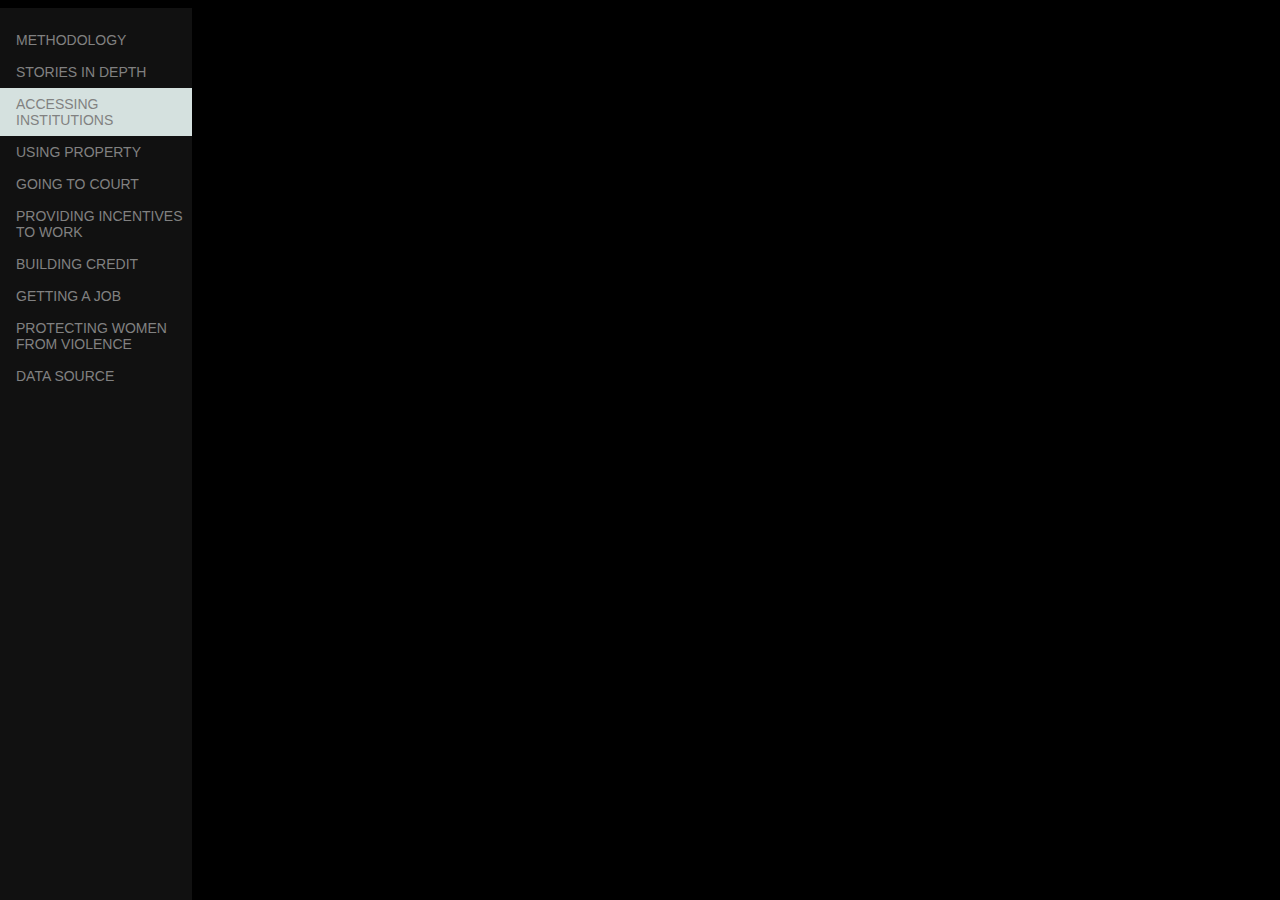
<file: map.html>
<!DOCTYPE html>
<html lang="en">
<head>
  <meta charset="utf-8">
  <title>Gender Equality</title>

  <!-- Leaflet CSS & JS -->
  <!-- <link rel="stylesheet" href="https://unpkg.com/leaflet@1.0.2/dist/leaflet.css" />
  <script src="https://unpkg.com/leaflet@1.0.2/dist/leaflet.js"></script>
  <script src="http://code.jquery.com/jquery-1.10.2.min.js"></script>
  <script src="https://cdnjs.cloudflare.com/ajax/libs/d3/5.6.0/d3.min.js"></script>
  <script src="https://cdnjs.cloudflare.com/ajax/libs/d3-tip/0.9.1/d3-tip.min.js"></script> -->

  <link href="assets/d3-geomap-1.0.2/css/d3.geomap.css" rel="stylesheet">
  <script src="assets/d3-geomap-1.0.2/vendor/d3.geomap.dependencies.min.js"></script>
  <script src="assets/d3-geomap-1.0.2/js/d3.geomap.min.js"></script>
  <link rel="stylesheet" href="https://use.fontawesome.com/releases/v5.2.0/css/all.css" integrity="sha384-hWVjflwFxL6sNzntih27bfxkr27PmbbK/iSvJ+a4+0owXq79v+lsFkW54bOGbiDQ" crossorigin="anonymous">
  
  <!-- <script src="https://cdnjs.cloudflare.com/ajax/libs/d3/5.6.0/d3.min.js"></script> -->

  <!-- Our CSS -->
  <link rel="stylesheet" type="text/css" href="assets/css/style.css">
</head>

<body>

    <!-- Load an icon library -->
  

  <!-- The sidebar -->
  <div id="sidebar" class="sidebar">
    <a class="btn" href="index.html"><i class="fas fa-vector-square"></i> METHODOLOGY</a>
    <a class="btn" href="story.html"> <i class="fas fa-hand-holding-heart"></i> STORIES IN DEPTH</a>
    <a class="btn active" href="map.html#map" onclick="showMap(event, 'map', 'ACCESSING INSTITUTIONS SCORE')"><i class="fas fa-globe-asia"></i> ACCESSING INSTITUTIONS</a>
    <a class="btn" href="map.html#map" onclick="showMap(event, 'map', 'USING PROPERTY SCORE')"><i class="fas fa-globe-asia"></i> USING PROPERTY</a>
    <a class="btn" href="map.html#map" onclick="showMap(event, 'map', 'GOING TO COURT SCORE')"><i class="fas fa-globe-asia"></i> GOING TO COURT</a>
    <a class="btn" href="map.html#map" onclick="showMap(event, 'map', 'PROVIDING INCENTIVES TO WORK SCORE')"><i class="fas fa-globe-asia"></i> PROVIDING INCENTIVES TO WORK</a>
    <a class="btn" href="map.html#map" onclick="showMap(event, 'map', 'BUILDING CREDIT SCORE')"><i class="fas fa-globe-asia"></i> BUILDING CREDIT</a>
    <a class="btn" href="map.html#map" onclick="showMap(event, 'map', 'GETTING A JOB SCORE')"><i class="fas fa-globe-asia"></i> GETTING A JOB</a>
    <a class="btn" href="map.html#map" onclick="showMap(event, 'map', 'PROTECTING WOMEN FROM VIOLENCE SCORE')"><i class="fas fa-globe-asia"></i> PROTECTING WOMEN FROM VIOLENCE</a>
    <a class="btn" href="https://wbl.worldbank.org/" target="_blank"><i class="fas fa-globe"></i> DATA SOURCE</a>
    
  </div>


  
  <div id="main">
    <div id="map" class="tablecontent"></div>
  </div>
  
  

  <!-- The div where we will inject our map -->
  
 
  <!-- API key -->
  <!-- <script type="text/javascript" src="config.js"></script>  -->
  <!-- Our JS -->
  <script type="text/javascript" src="assets/js/logic.js"></script>
  <script type="text/javascript" src="assets/js/ui.js"></script>
 

</body>
</html>
</file>
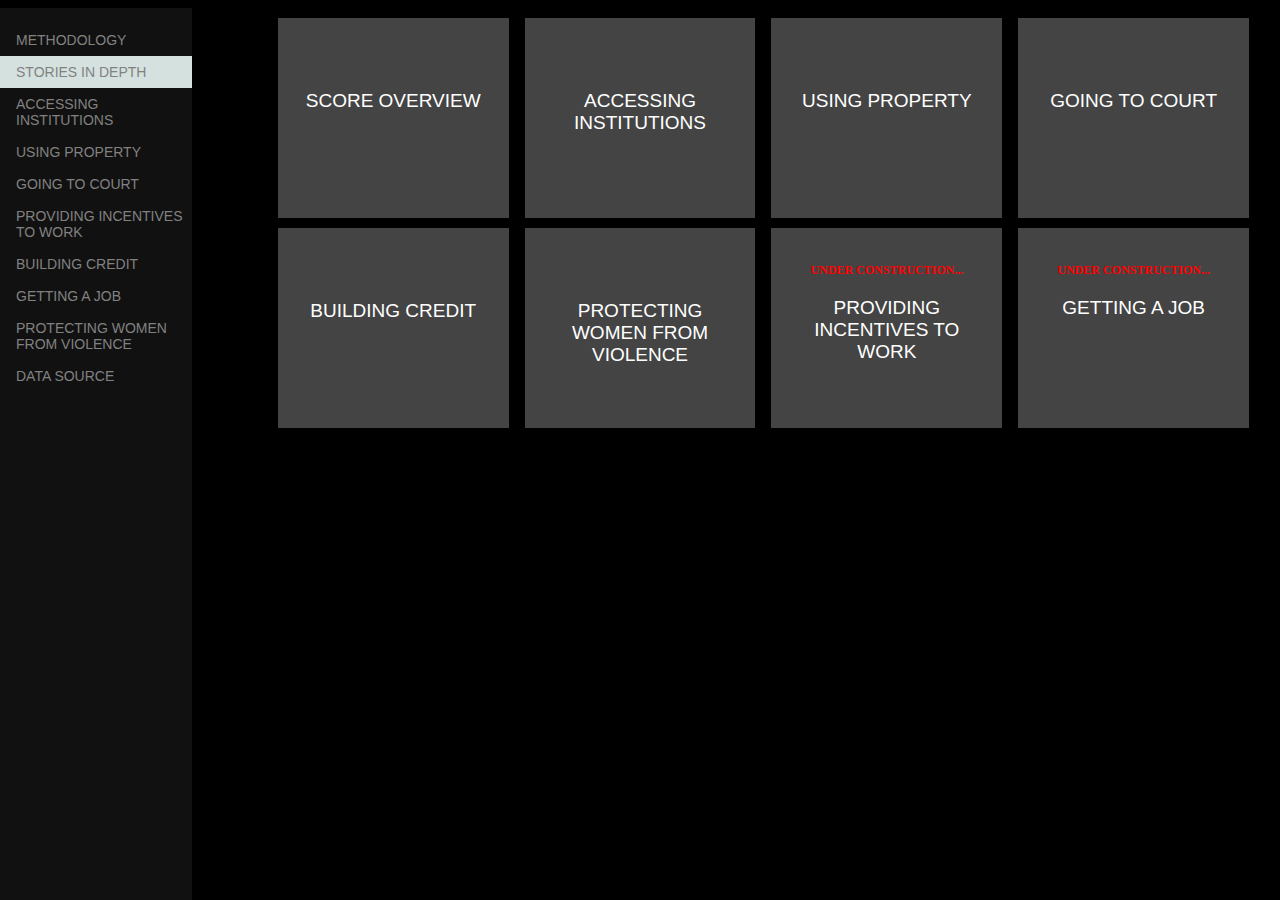
<file: story.html>
<!DOCTYPE html>
<html lang="en">
<head>
  <meta charset="utf-8">
  <title>Gender Equality</title>

  <!-- Leaflet CSS & JS -->
  <!-- <link rel="stylesheet" href="https://unpkg.com/leaflet@1.0.2/dist/leaflet.css" />
  <script src="https://unpkg.com/leaflet@1.0.2/dist/leaflet.js"></script>
  <script src="http://code.jquery.com/jquery-1.10.2.min.js"></script>
  <script src="https://cdnjs.cloudflare.com/ajax/libs/d3/5.6.0/d3.min.js"></script>
  <script src="https://cdnjs.cloudflare.com/ajax/libs/d3-tip/0.9.1/d3-tip.min.js"></script> -->

  <link href="assets/d3-geomap-1.0.2/css/d3.geomap.css" rel="stylesheet">
  <script src="assets/d3-geomap-1.0.2/vendor/d3.geomap.dependencies.min.js"></script>
  <script src="assets/d3-geomap-1.0.2/js/d3.geomap.min.js"></script>
  <link rel="stylesheet" href="https://use.fontawesome.com/releases/v5.2.0/css/all.css" integrity="sha384-hWVjflwFxL6sNzntih27bfxkr27PmbbK/iSvJ+a4+0owXq79v+lsFkW54bOGbiDQ" crossorigin="anonymous">
  
  <!-- <script src="https://cdnjs.cloudflare.com/ajax/libs/d3/5.6.0/d3.min.js"></script> -->

  <!-- Our CSS -->
  <link rel="stylesheet" type="text/css" href="assets/css/style.css">
</head>

<body>

    <!-- Load an icon library -->
  

  <!-- The sidebar -->
  <div id="sidebar" class="sidebar">
      <a class="btn" href="index.html"><i class="fas fa-vector-square"></i> METHODOLOGY</a>
      <a class="btn active" href="story.html"> <i class="fas fa-hand-holding-heart"></i> STORIES IN DEPTH</a>
      <a class="btn" href="map.html#map" onclick="showMap(event, 'map', 'ACCESSING INSTITUTIONS SCORE')"><i class="fas fa-globe-asia"></i> ACCESSING INSTITUTIONS</a>
      <a class="btn" href="map.html#map" onclick="showMap(event, 'map', 'USING PROPERTY SCORE')"><i class="fas fa-globe-asia"></i> USING PROPERTY</a>
      <a class="btn" href="map.html#map" onclick="showMap(event, 'map', 'GOING TO COURT SCORE')"><i class="fas fa-globe-asia"></i> GOING TO COURT</a>
      <a class="btn" href="map.html#map" onclick="showMap(event, 'map', 'PROVIDING INCENTIVES TO WORK SCORE')"><i class="fas fa-globe-asia"></i> PROVIDING INCENTIVES TO WORK</a>
      <a class="btn" href="map.html#map" onclick="showMap(event, 'map', 'BUILDING CREDIT SCORE')"><i class="fas fa-globe-asia"></i> BUILDING CREDIT</a>
      <a class="btn" href="map.html#map" onclick="showMap(event, 'map', 'GETTING A JOB SCORE')"><i class="fas fa-globe-asia"></i> GETTING A JOB</a>
      <a class="btn" href="map.html#map" onclick="showMap(event, 'map', 'PROTECTING WOMEN FROM VIOLENCE SCORE')"><i class="fas fa-globe-asia"></i> PROTECTING WOMEN FROM VIOLENCE</a>
      <a class="btn" href="https://wbl.worldbank.org/" target="_blank"><i class="fas fa-globe"></i> DATA SOURCE</a>
      
      
    </div>


  <div class="row selection">
 
    <div class="column">
      <a href="T3.html">
      <div class="card">
        <p><i class="fa fa-balance-scale"></i></p>
        <br/>
        <p>GOING TO COURT</p>
      </div></a>
    </div>
  
    <div class="column">
      <a href="T2.html">
      <div class="card">
        <p><i class="fa fa-warehouse"></i></p>
        <br/>
        <p>USING PROPERTY</p>
      </div></a>
    </div>
  
    <div class="column">
      <a href="T1.html">
      <div class="card">
        <p><i class="fa fa-passport"></i></p>
        <br/>
        <p>ACCESSING INSTITUTIONS</p>
      </div></a>
    </div>
  
    <div class="column">
      <a href="spider.html">
      <div class="card">
        <p><i class="fa fa-eye"></i></p>
        <br/>
        <p>SCORE OVERVIEW</p>
        
      </div></a>
    </div>
    
  </div>
</div>

  
<div class="row selection">
    
      <div class="column">
        <div class="card"> 
          <p><i class="fa fa-wrench"></i></p>
          <h3>UNDER CONSTRUCTION...</h3>
          <p>GETTING A JOB</p>
        </div>
        </div>
    

       <div class="column">
        <div class="card">
          <p><i class="fa fa-wrench"></i></p>
          <h3>UNDER CONSTRUCTION...</h3>
          <p>PROVIDING INCENTIVES TO WORK </p>
        </div>
        </div>
     
      
  
          
            <div class="column">
                <a href="T7.html">
              <div class="card">
                <p><i class="fa fa-user-shield"></i></p>
                <br/>
                <p>PROTECTING WOMEN FROM VIOLENCE</p>
              </div>
            </div></a>
      

      <div class="column">
        <a href="T5.html">
        <div class="card">
          <p><i class="fa fa-credit-card"></i></p>
          <br/>
          <p>BUILDING CREDIT</p>
        </div></a>
      </div>
     
  
  </div>

  <!-- The div where we will inject our map -->
  
 
  <!-- API key -->
  <!-- <script type="text/javascript" src="config.js"></script>  -->
  <!-- Our JS -->
  <script type="text/javascript" src="assets/js/logic.js"></script>
  <script type="text/javascript" src="assets/js/ui.js"></script>
 

</body>
</html>
</file>
<file: assets/d3-geomap-1.0.2/css/d3.geomap.css>
text {
  fill: #333;
  font-size: 12px; }

.background {
  fill: none;
  pointer-events: all; }

.unit {
  cursor: pointer;
  fill: #ccc;
  stroke: #000;
  stroke-width: 0.4px; }

.legend-bg {
  fill: #fff;
  fill-opacity: 0.8; }

.legend-bar {
  stroke: #333;
  stroke-width: 1px; }

/*# sourceMappingURL=geomap.css.map */
</file>
<file: assets/css/style.css>
/* Style the sidebar - fixed full height */
.sidebar {
  height: 100%;
  width: 15%;
  position: fixed;
  z-index: 1;
  top: 5;
  left: 0;
  background-color: #111;
  overflow-x: hidden;
  padding-top: 16px;
}

/* Style sidebar links */
.sidebar a {
  padding: 8px 8px 8px 16px;
  /* padding: 6px 8px 6px 16px; */
  text-decoration: none;
  font-family: "Tahoma", sans-serif;
  font-size: 14px;
  color: #818181;
  display: block;
}


.active {
  background-color: #d5e1df;

}

.btn:hover {
  color: white;
}
  


/* Style the main content */
.main {
  margin-left: 160px; /* Same as the width of the sidenav */
  padding: 0px 10px;
}

.tabcontent {
  float: left;
  padding: 0px 12px;
  border: 1px solid #ccc;
  width: 70%;
  border-left: none;
  height: 300px;
}

#map {
  float: right;
  padding: 0px 12px;
  /* border: 1px solid #ccc; */
  width: 85%;
  border-left: none;
  height: 300px;
}

.graph {
  float: right;
  padding: 0px 12px;
  /* border: 1px solid #ccc; */
  width: 85%;
  border-left: none;
  /* height: 400px; */

}


.nav_question {
  float: right;
  /* padding: 0px 12px; */
  /* border: 1px solid #ccc; */
  width: 85%;
  border-left: none;

}

#selDataset {
  position: absolute;
    right: 800px;
    top: 100px;
    /* text-shadow: 2px 2px grey; */
    font-weight: bold;
    font-size: 20px;

}

/* Add media queries for small screens (when the height of the screen is less than 450px, add a smaller padding and font-size) */
@media screen and (max-height: 450px) {
  .sidebar {padding-top: 12px;}
  .sidebar a {font-size: 10px;}
}


/* Sheela's dropdown menu */
@import url('https://fonts.googleapis.com/css?family=Abril+Fatface|Chela+One|Farsan');
@import url('https://fonts.googleapis.com/css?family=Roboto+Condensed');
<!-- load stylesheets -->
<link rel="stylesheet" href="https://fonts.googleapis.com/css?family=Open+Sans:300,400">  
<!-- Google web font "Lato" -->
<link rel="stylesheet" href="css/bootstrap.min.css">                                      
<!-- Bootstrap style -->
<link rel="stylesheet" href="css/hero-slider-style.css">                              
<!-- Hero slider style (https://codyhouse.co/gem/hero-slider/) -->
<link rel="stylesheet" href="css/magnific-popup.css">                                 
<!-- Magnific popup style (http://dimsemenov.com/plugins/magnific-popup/) -->
<link rel="stylesheet" href="css/tooplate-style.css">
.down {
    transform: rotate(45deg);
    -webkit-transform: rotate(45deg);
}
body{
    background-color: black;
}
a {
    text-decoration: unset;
    color: white;
}
ul {
    list-style-type: none;
    margin: 0;
    padding: 0;
    overflow: hidden;
    background-color: unset;
}

li {
    /* float: left; */
    float: right;
}

li a, .drop-button {
    display: inline-block;
    color: rgb(255, 255, 255);
    text-align: center;
    padding: 14px 16px;
    text-decoration: none;
    font-size: 15px;
}

li a:hover, .dropdown:hover .drop-button {
    background-color: darkslateblue;
    border-radius: 15px;
}

li.dropdown {
    display: inline-block;
}

.dropdown-content {
    display: none;
    /* position: absolute; */
    background-color: #b3abab;
    min-width: 160px;
    /* box-shadow: 0px 8px 16px 0px rgba(0,0,0,0.2); */
    z-index: 1;
    border-radius: 15px;
    font-size: 15px;
}

.dropdown-content a {
    color: rgb(0, 0, 0);
    padding: 12px 16px;
    text-decoration: none;
    display: block;
    text-align: left;
}

.dropdown-content a:hover {
    background-color: #f1f1f1
}

.dropdown:hover .dropdown-content {
    display: block;
}
.all-nav {
    font-family: 'Roboto Condensed';
}
h1, h2 {
    font-family: 'Abril Fatface';
}
p, ol {
    font-family: 'Farsan';
    font-size: 19px;
}
.name {
    position: absolute;
    right: 10px;
    top: 7px;
    /* text-shadow: 2px 2px grey; */
    font-weight: bold;
    font-size: 25px;
    
}

/* for story.html*/

.* {
  box-sizing: border-box;
}

/* Float four columns side by side */
.column {
  float: right;
  width: 20%;
  padding: 0 8px;
  margin-top:10px;
}

.row {
  margin: 0 15px;
  /* margin-top:10px; */
}

/* Clear floats after the columns */
.row:after {
  content: "";
  display: table;
  clear: both;
}

/* Responsive columns */
@media screen and (max-width: 600px) {
  .column {
    width: 100%;
    display: block;
    margin-bottom: 10px;
  }
}

/* Style the counter cards */
.card {
  box-shadow: 0 4px 8px 0 rgba(0, 0, 0, 0.2);
  padding: 16px;
  text-align: center;
  background-color: #444;
  color: white;
  height: 200px;
  
}

.fa {font-size:50px;}

.card p {
  font-family: "Tahoma", sans-serif;
}

.card h3 {
  font-size: 12px;
  color: red;
  font-family: "Tahoma";
}

.card:hover {
  background-color: #d5e1df;
  color: black;
}

/* Home.index - ZigZag layout*/
* {
  box-sizing: border-box;
}

.container {
  padding: 64px;
}

.container p {
  color: white;
}

/* Clear floats */
.row:after {
  content: "";
  display: table;
  clear: both
}

/* 2/3 column */
.column-66 {
  float: left;
  width: 66.66666%;
  padding: 20px;
}

/* 1/3 column */
.column-33 {
  float: left;
  width: 33.33333%;
  padding: 20px;
}

/* Add responsiveness - make the columns appear on top of each other instead of next to each other on small screens */
@media screen and (max-width: 1000px) {
  .column-66,
  .column-33 {
    width: 100%;
    text-align: center;
  }
}
</file>
